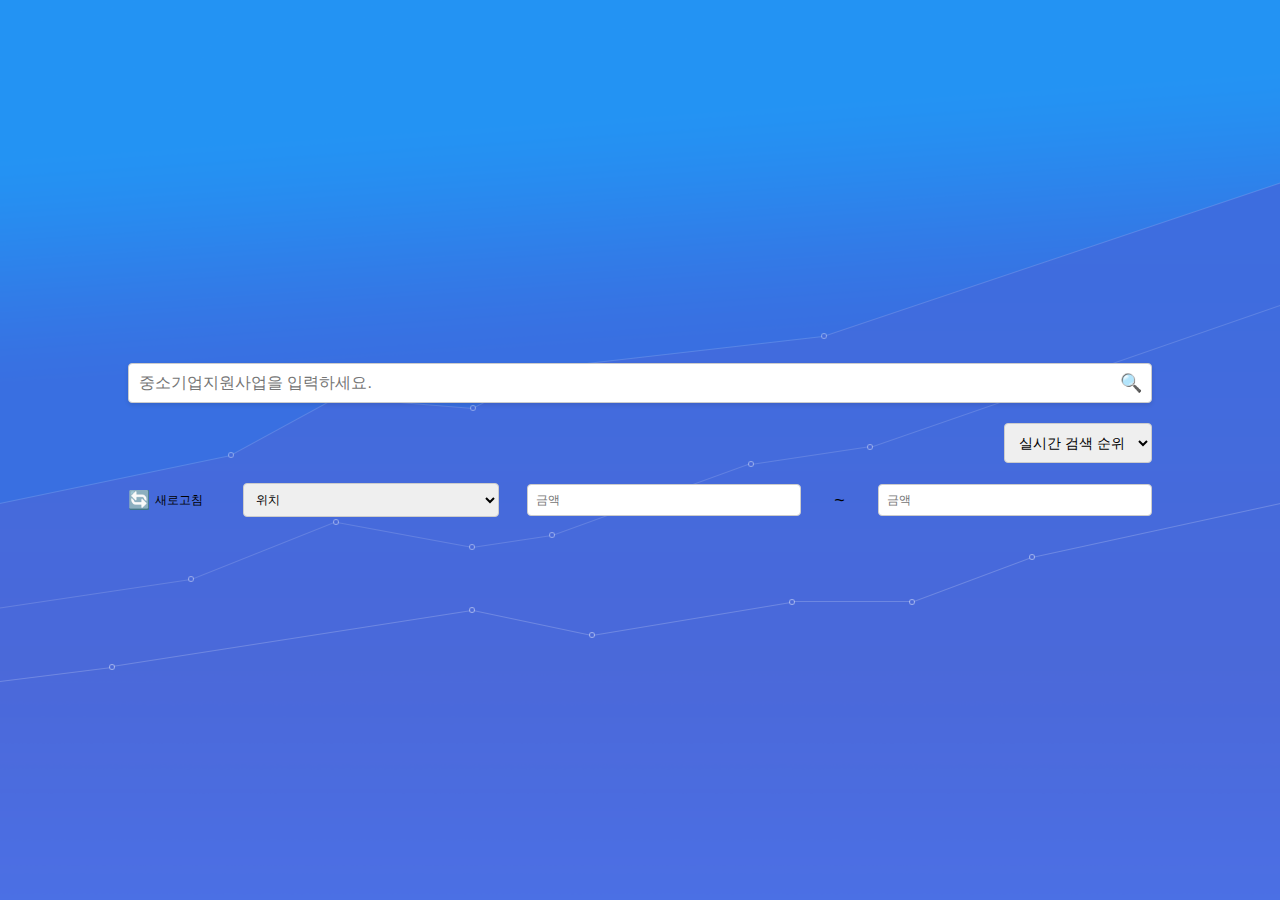
<file: login_complete.html>
<!DOCTYPE html>
<html lang="ko">
<head>
    <meta charset="UTF-8">
    <meta name="viewport" content="width=device-width, initial-scale=1.0">
    <title>공공데이터 포탈_MainPage</title>
    <link rel="stylesheet" href="main.css">
</head>
<body>
  
    <div class="container">
        

        <div class="search-container">
            <input type="text" class="search-box" id="searchBox" placeholder="중소기업지원사업을 입력하세요." onfocus="this.placeholder=''" onblur="this.placeholder='중소기업지원사업을 입력하세요.'" onkeydown="handleKeyDown(event)">
            <span class="search-icon" onclick="search()">🔍</span>
        </div>
        <div class="realtime-container">
            <select id="realtimeSelect">
                <option value="">실시간 검색 순위</option>
                <!-- 실시간 순위 데이터는 JavaScript로 추가 -->
            </select>
        </div>
        <div class="select-container">
            <div class="refresh-container">
                <span class="refresh-icon" onclick="resetFilters()">🔄</span>
                <span class="refresh-text">새로고침</span>
            </div>
            <select id="locationSelect">
                <option value="">위치</option>
                <!-- 옵션 추가 가능 -->
            </select>
            <input type="text" id="amountInput1" class="amount-input" placeholder="금액" onfocus="this.placeholder=''" onblur="this.placeholder='금액'">
            <span class="tilde">~</span>
            <input type="text" id="amountInput2" class="amount-input" placeholder="금액" onfocus="this.placeholder=''" onblur="this.placeholder='금액'">
        </div>
    </div>

    <script src="main.js"></script>
</body>
</html>
</file>
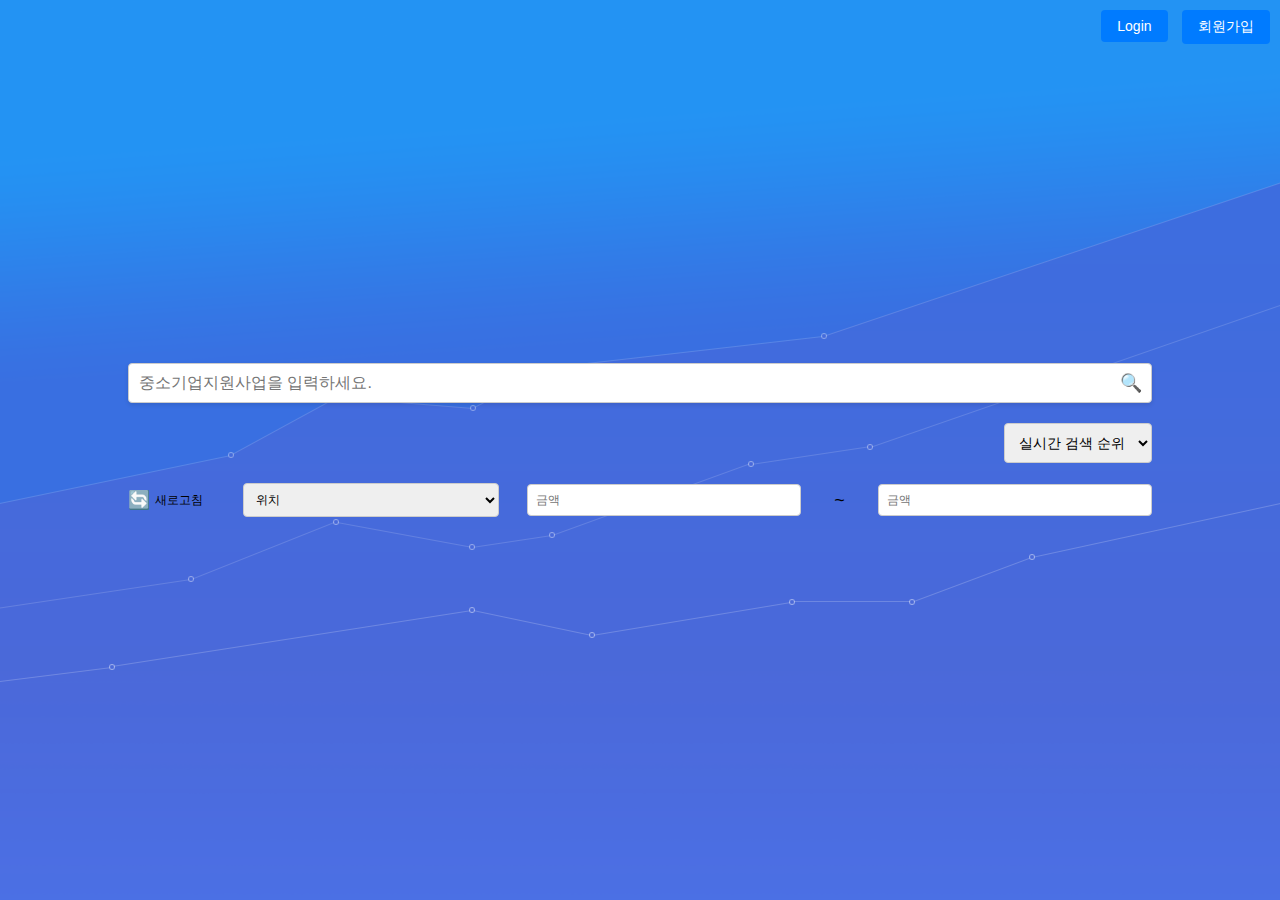
<file: main.html>
<!DOCTYPE html>
<html lang="ko">
<head>
    <meta charset="UTF-8">
    <meta name="viewport" content="width=device-width, initial-scale=1.0">
    <title>공공데이터 포탈_MainPage</title>
    <link rel="stylesheet" href="main.css">
</head>
<body>
  
    <div class="container">
        <!-- 로그인, 회원가입 버튼 추가 -->
        <div class="header-buttons">
            <button class="login-button" onclick="goToLogin()">Login</button>
            <button class="register-button">회원가입</button>
        </div>

        <div class="search-container">
            <input type="text" class="search-box" id="searchBox" placeholder="중소기업지원사업을 입력하세요." onfocus="this.placeholder=''" onblur="this.placeholder='중소기업지원사업을 입력하세요.'" onkeydown="handleKeyDown(event)">
            <span class="search-icon" onclick="search()">🔍</span>
        </div>
        <div class="realtime-container">
            <select id="realtimeSelect">
                <option value="">실시간 검색 순위</option>
                <!-- 실시간 순위 데이터는 JavaScript로 추가 -->
            </select>
        </div>
        <div class="select-container">
            <div class="refresh-container">
                <span class="refresh-icon" onclick="resetFilters()">🔄</span>
                <span class="refresh-text">새로고침</span>
            </div>
            <select id="locationSelect">
                <option value="">위치</option>
                <!-- 옵션 추가 가능 -->
            </select>
            <input type="text" id="amountInput1" class="amount-input" placeholder="금액" onfocus="this.placeholder=''" onblur="this.placeholder='금액'">
            <span class="tilde">~</span>
            <input type="text" id="amountInput2" class="amount-input" placeholder="금액" onfocus="this.placeholder=''" onblur="this.placeholder='금액'">
        </div>
    </div>

    <script src="main.js"></script>
</body>
</html>
</file>
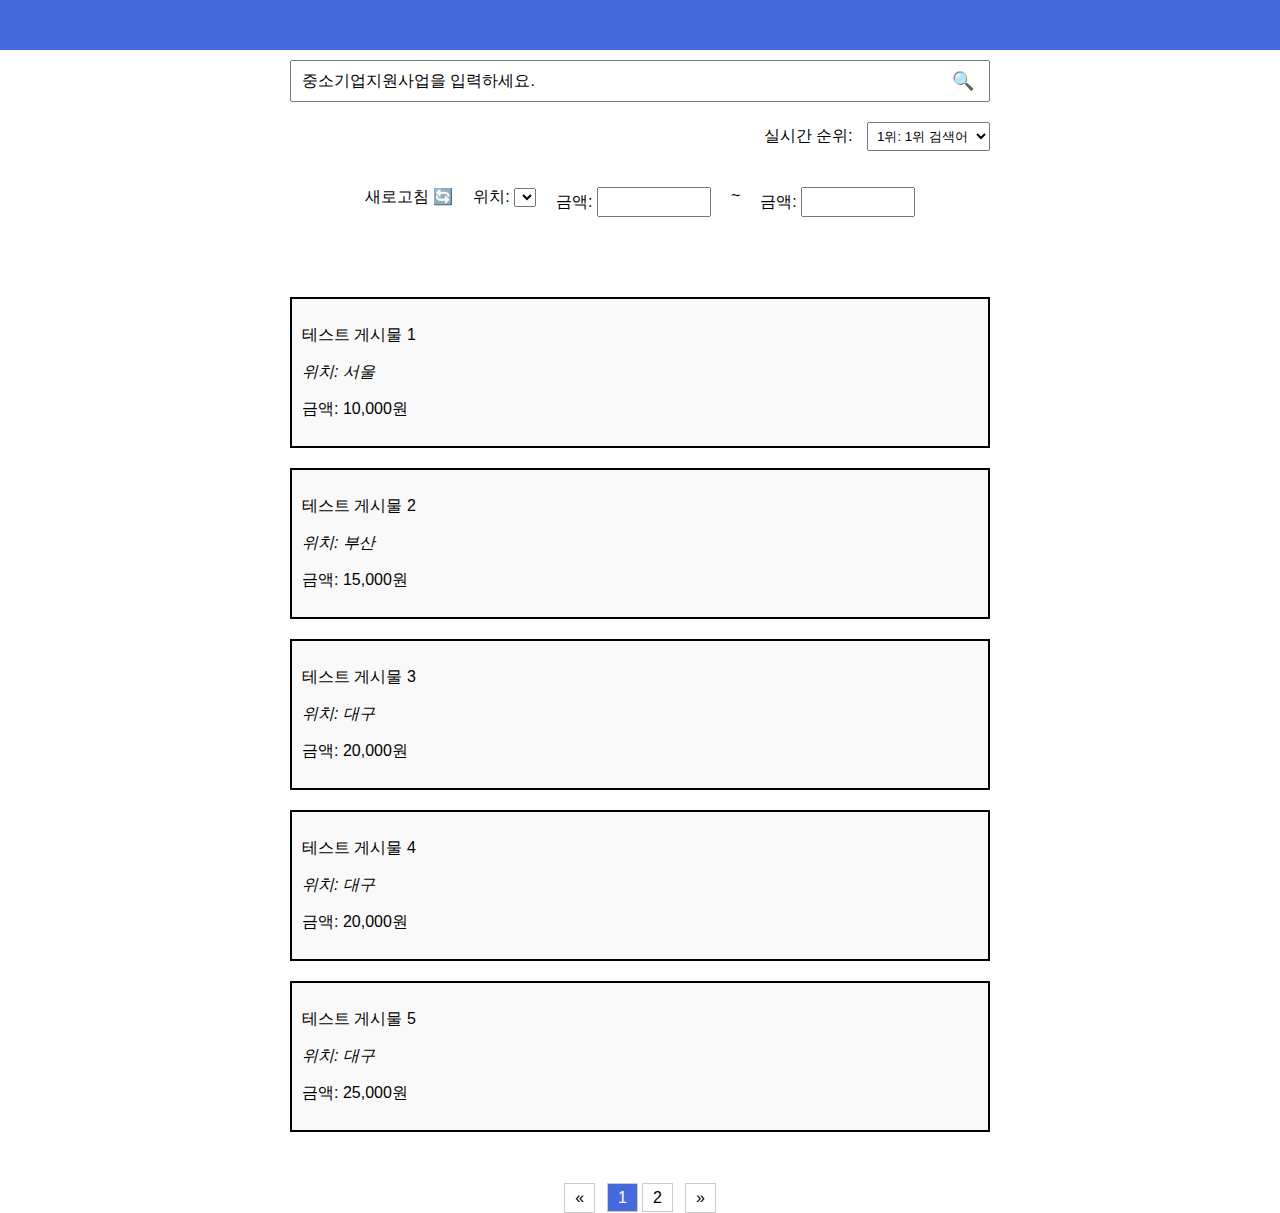
<file: subpage.html>
<!DOCTYPE html>
<html lang="ko">
<head>
    <meta charset="UTF-8">
    <meta name="viewport" content="width=device-width, initial-scale=1.0">
    <title>검색 페이지</title>
    <link rel="stylesheet" href="subpage.css">
</head>
<body>
    <div class="upper-box"></div>

    <div class="main-wrapper">
        <!-- 검색 상자 -->
        <div class="search-container">
            <input type="text" id="search-box" value="중소기업지원사업을 입력하세요." onfocus="clearPlaceholder()" onblur="setPlaceholder()" onkeydown="handleKeyPress(event)">
            <button id="search-button" onclick="search()">🔍</button>
        </div>

        <!-- 실시간 순위 -->
        <div class="realtime-container">
            <label for="realtime-rank">실시간 순위:</label>
            <select id="realtime-rank" onchange="updateRanking()">
                <option value="1">1위</option>
                <option value="2">2위</option>
                <option value="3">3위</option>
                <option value="4">4위</option>
                <option value="5">5위</option>
            </select>
            <ul id="ranking-list">
                <!-- 실시간 순위 항목들이 여기에 추가됩니다 -->
            </ul>
        </div>

        <!-- 입력 상자와 관련된 요소들 -->
        <div class="container">
            <div id="refresh-container"><span class="no-click">새로고침</span> <span id="refresh-icon" onclick="refresh()">🔄</span></div>
            <div class="location-container">
                <label for="location">위치:</label>
                <select id="location">
                    <!-- 추후 데이터베이스에서 가져온 선택 값들이 여기에 추가됩니다 -->
                </select>
            </div>
            <div class="amount-container">
                <label for="amount1">금액:</label>
                <input type="text" id="amount1">
            </div>
            <div class="tilde">~</div>
            <div class="amount-container">
                <label for="amount2">금액:</label>
                <input type="text" id="amount2">
            </div>
        </div>
    </div>

    <div class="page-divider"></div>
    <div id="search-text"></div>
    
    <!-- 게시판 -->
    <div class="board-container" id="board-container">
        <!-- 게시물이 여기에 추가될 것입니다 -->
    </div>

    <div class="lower-box"></div>

    <!-- 페이지네이션을 포함하는 새로운 컨테이너 -->
    <div class="pagination-container">
        <span id="prev-page" onclick="prevPage()">&laquo;</span>
        <div id="pagination-numbers"></div>
        <span id="next-page" onclick="nextPage()">&raquo;</span>
    </div>

    <script src="subpage.js"></script>
</body>
</html>
</file>
<file: main.css>
body {
    background-image: url('images/배경 이미지.png'); /* 배경 이미지 URL 설정 */
    background-size: cover; /* 배경 이미지를 커버하도록 설정 */
    background-position: center; /* 배경 이미지의 위치 설정 */
    display: flex; /* Flexbox 사용 */
    justify-content: center; /* 수평 가운데 정렬 */
    align-items: center; /* 수직 가운데 정렬 */
    height: 100vh; /* 화면 전체 높이의 100% */
    font-family: Arial, sans-serif; /* 글꼴 설정 */
    margin: 0; /* 바깥 여백 없애기 */
}

.container {
    width: 80%; /* 컨테이너의 너비를 페이지 너비의 80%로 설정 */
    display: flex; /* Flexbox 사용 */
    flex-direction: column; /* 세로 방향으로 아이템을 배치 */
    align-items: center; /* 수직 가운데 정렬 */
}

.search-container {
    position: relative; /* 상대적인 위치 설정 */
    width: 100%; /* 너비를 100%로 설정 */
    display: flex; /* Flexbox 사용 */
    justify-content: center; /* 수평 가운데 정렬 */
    align-items: center; /* 수직 가운데 정렬 */
    margin-bottom: 20px; /* 하단 여백 설정 */
} 

.search-box {
    width: 100%; /* 너비를 100%로 설정 */
    padding: 10px 40px 10px 10px; /* 내부 여백 설정 */
    font-size: 16px; /* 글꼴 크기 설정 */
    border: 1px solid #ccc; /* 테두리 설정 */
    border-radius: 4px; /* 모서리를 둥글게 만들기 */
    box-shadow: 0 2px 4px rgba(0, 0, 0, 0.1); /* 그림자 효과 추가 */
}

.search-icon {
    cursor: pointer; /* 마우스 커서를 포인터로 변경 */
    font-size: 18px; /* 아이콘 크기 설정 */
    position: absolute; /* 절대적인 위치 설정 */
    right: 10px; /* 오른쪽 여백 설정 */
    top: 50%; /* 위쪽 여백 설정 */
    transform: translateY(-50%); /* 수직 가운데 정렬 */
}

.realtime-container {
    width: auto; /* 너비를 자동으로 설정 */
    display: flex; /* Flexbox 사용 */
    justify-content: flex-end; /* 우측 정렬 */
    align-items: center; /* 수직 가운데 정렬 */
    margin-left: auto; /* 왼쪽 마진 자동 설정으로 오른쪽 정렬 */
    margin-bottom: 20px; /* 하단 여백 설정 */
}

.realtime-container select {
    padding: 10px; /* 내부 여백 설정 */
    font-size: 14px; /* 글꼴 크기 설정 */
    border: 1px solid #ccc; /* 테두리 설정 */
    border-radius: 4px; /* 모서리를 둥글게 만들기 */
}

.select-container {
    display: flex; /* Flexbox 사용 */
    justify-content: space-between; /* 아이템들 사이의 간격을 균등하게 배치 */
    align-items: center; /* 수직 가운데 정렬 */
    width: 100%; /* 너비를 100%로 설정 */
    margin-bottom: 20px; /* 하단 여백 설정 */
}

.refresh-container {
    display: flex; /* Flexbox 사용 */
    align-items: center; /* 수직 가운데 정렬 */
    margin-right: 10px; /* 오른쪽 여백 설정 */
}

.refresh-icon {
    cursor: pointer; /* 마우스 커서를 포인터로 변경 */
    font-size: 18px; /* 아이콘 크기 설정 */
    margin-right: 5px; /* 오른쪽 여백 설정 */
}

.refresh-text {
    font-size: 12px; /* 글꼴 크기를 줄임 */
    white-space: nowrap; /* 줄 바꿈 방지 */
    width: 50px; /* 넓이를 늘려 일렬로 표시 */
}

.select-container select,
.amount-input {
    width: 25%; /* 너비를 25%로 설정 */
    padding: 8px; /* 내부 여백 설정 */
    font-size: 12px; /* 글꼴 크기 설정 */
    border: 1px solid #ccc; /* 테두리 설정 */
    border-radius: 4px; /* 모서리를 둥글게 만들기 */
}

.select-container .tilde {
    font-size: 18px; /* 글꼴 크기 설정 */
    margin: 0 5px; /* 좌우 여백 설정 */
}

/* 나머지 CSS는 이전과 동일 */
.header-buttons {
    position: absolute;
    top: 10px;
    right: 10px;
}

.login-button,
.register-button {
    padding: 8px 16px;
    margin-left: 10px;
    font-size: 14px;
    border: none;
    border-radius: 4px;
    cursor: pointer;
    background-color: #007bff;
    color: white;
}

.register-button {
    background-color: #007bff;
}
</file>
<file: subpage.css>
/* 로그인, 회원가입 버튼 스타일 */
.header-buttons {
    position: absolute;
    top: 10px;
    right: 10px;
    display: flex;
    gap: 10px;
}

.login-button, .register-button {
    padding: 10px 20px;
    font-size: 14px;
    border: none;
    cursor: pointer;
    border-radius: 5px;
}

.login-button {
    background-color: #466ADB;
    color: white;
}

.register-button {
    background-color: #466ADB;
    color: white;
}

/* 기존 스타일 */
body {
    font-family: Arial, sans-serif;
    margin: 0;
    padding: 0;
    min-height: 100vh;
    display: flex;
    flex-direction: column;
    justify-content: space-between;
    background-color: rgba(255, 255, 255, 1);
}

html, body {
    width: 100%;
    height: 100%;
    margin: 0;
    padding: 0;
}

.main-wrapper {
    display: flex;
    flex-direction: column;
    align-items: center;
    flex-grow: 1;
    margin-top: 60px;
}

.search-container {
    position: relative;
    width: 700px;
    margin-bottom: 20px;
}

#search-box {
    width: 100%;
    padding: 10px 50px 10px 10px;
    font-size: 16px;
    box-sizing: border-box;
}

#search-button {
    position: absolute;
    right: 10px;
    top: 50%;
    transform: translateY(-50%);
    border: none;
    background: none;
    cursor: pointer;
    font-size: 18px;
}

.realtime-container {
    width: 700px;
    text-align: right;
    margin-bottom: 0px;
}

#realtime-rank {
    margin-left: 10px;
    padding: 5px;
}

#ranking-list {
    margin-top: 10px;
    padding-left: 20px;
}

.container {
    display: flex;
    flex-direction: row;
    justify-content: center;
    width: 700px;
    margin-bottom: 20px;
}

.container > div {
    margin-right: 20px;
    margin-bottom: 20px;
    margin-top: 20px;
}

.container > div:last-child {
    margin-right: 0;
}

.tilde {
    margin-top: 20px;
    margin-bottom: 20px;
}

#refresh-container {
    cursor: pointer;
    margin-bottom: 20px;
}

.no-click {
    pointer-events: none;
}

#results {
    margin-top: 20px;
    text-align: center;
}

.upper-box, .lower-box {
    width: 100%;
    height: 50px;
    background-color: #466ADB;
    position: absolute;
}

.upper-box {
    top: 0;
}

.lower-box {
    position: sticky;
    width: 100%;
    height: 50px;
    background-color: #466ADB;
    bottom: 0;
}

/* amount1과 amount2 스타일을 수정 */
.amount-container input {
    width: 100px;
    padding: 5px;
    font-size: 14px;
}

/* refresh-icon 스타일을 수정 */
#refresh-container {
    cursor: pointer;
    margin-bottom: 20px;
}

/* label 스타일을 수정 */
#search-text {
    position: absolute;
    left: 50%;
    transform: translateX(-50%);
    top: calc(29.5% - 0.5em);
    text-align: center;
    width: 700px;
    margin-bottom: 20px;
}

/* location 스타일을 수정 */
.post-location {
    font-style: italic;
}

/* group 스타일을 적용할 요소들 선택 */
.amount-container input,
#refresh-container,
#search-text,
.post-location {
    /* grouped-elements 클래스 적용 */
    @extend .grouped-elements;
}

.pagination-container {
    position: relative;
    bottom: 1%;
    left: 50%;
    transform: translateX(-50%);
    display: flex;
    justify-content: center;
    align-items: center;
    gap: 10px;
}

.page-number {
    cursor: pointer;
    padding: 5px 10px;
    border: 1px solid #ccc;
    margin: 0 2px;
}

.page-number.active {
    background-color: #466ADB;
    color: white;
}

#prev-page,
#next-page {
    cursor: pointer;
    padding: 5px 10px;
    border: 1px solid #ccc;
}

/* 테스트 게시물 스타일 */
#search-test {
    margin-top: 15px; /* 테스트 게시물 1 위에 15px 마진 설정 */
}

/* 테스트 게시물 박스 스타일 */
.board-container {
    width: 700px;
    margin: 20px auto; /* 페이지 가운데로 정렬 */
    padding: 20px; /* 테두리와 내용 사이의 간격 설정 */
}

.post {
    border: 2px solid black; /* 테두리 스타일 */
    padding: 10px; /* 내용과 테두리 간격 설정 */
    margin-bottom: 20px;
    background-color: #f9f9f9;
}
</file>
